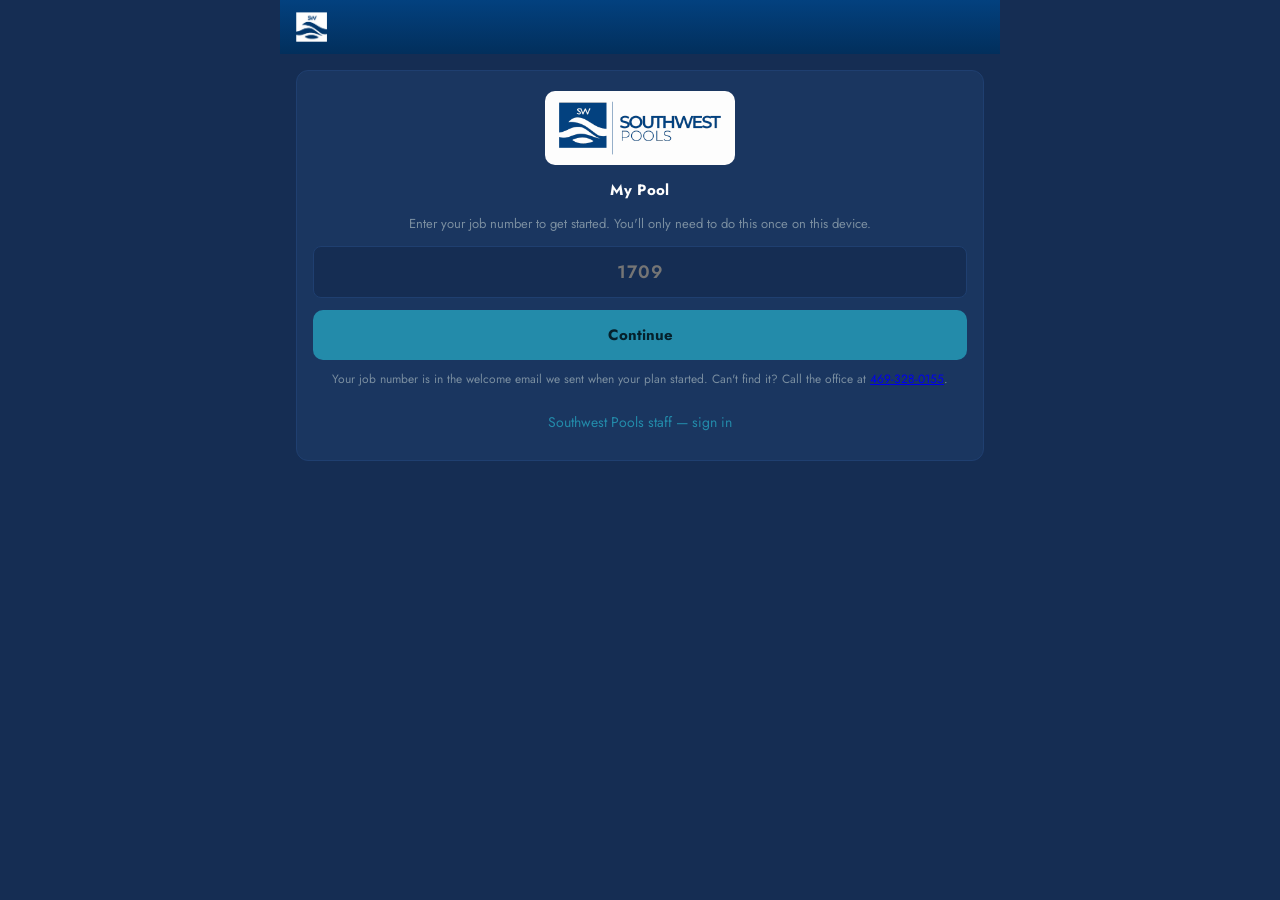
<file: app-preview/index.html>
<!doctype html>
<html lang="en">
  <head>
    <meta charset="utf-8" />
    <meta name="viewport" content="width=device-width, initial-scale=1, viewport-fit=cover" />
    <meta name="theme-color" content="#03417f" />
    <title>Southwest Pools</title>
    <script type="module" crossorigin src="./assets/index-otrYc4lD.js"></script>
    <link rel="stylesheet" crossorigin href="./assets/index-Cf7e47-Q.css">
  <link rel="manifest" href="./manifest.webmanifest"></head>
  <body>
    <div id="root"></div>
  </body>
</html>
</file>
<file: app-preview/assets/index-Cf7e47-Q.css>
@import "https://fonts.googleapis.com/css2?family=Jost:wght@400;500;600;700;800&display=swap";:root{--navy-dark:#152d53;--navy-mid:#1a3660;--navy-light:#1f3f70;--blue:#03417f;--teal:#238baa;--teal-dim:#1a6b83;--white:#fdfdfd;--gray-light:#e6e7e8;--gray-mid:#b8b8b8;--gray-dim:#7a8ea0;--gray:#d0d3d6;--danger:#e05252;--salt-blue:#3498db;--warning:#e8a838;--caution:#e07840;--lsi-corrosive:#d9534f;--lsi-acceptable:#f0ad4e;--lsi-balanced:#5cb85c;--lsi-scale:#9b59b6;--flag-ok:#27ae60;--flag-out:#e74c3c;--flag-watch:#f39c12;--font:"Jost", -apple-system, BlinkMacSystemFont, "Segoe UI", Roboto, sans-serif}*{box-sizing:border-box;-webkit-tap-highlight-color:transparent}html,body,#root{height:100%;margin:0}body{font-family:var(--font);background:var(--navy-dark);color:var(--gray-light);-webkit-font-smoothing:antialiased;font-weight:400}.app{background:var(--navy-dark);max-width:720px;min-height:100%;margin:0 auto}.app-header{background:linear-gradient(180deg, var(--blue), #022f5c);padding:12px 16px;padding-top:calc(12px + env(safe-area-inset-top));align-items:center;gap:12px;display:flex}.app-header img{width:auto;height:30px;display:block}.app-header .who{color:#cfe3f2;margin-left:auto;font-size:13px;font-weight:500}.app-main{padding:16px;padding-bottom:calc(28px + env(safe-area-inset-bottom))}.card{background:var(--navy-mid);border:1px solid var(--navy-light);border-radius:12px;margin-bottom:14px;padding:16px}.card h2{color:var(--white);letter-spacing:.3px;margin:0 0 8px;font-size:15px;font-weight:700}.label{color:var(--gray-mid);text-transform:uppercase;letter-spacing:.6px;font-size:12px;font-weight:700}.hint{color:var(--gray-dim);font-size:13px;line-height:1.5}.num{color:var(--teal);font-weight:800}.guidance{color:var(--gray-light);font-size:14px;line-height:1.6}.guidance strong{color:var(--white);font-weight:700}button.primary{font-family:var(--font);background:var(--teal);color:#05202b;border:0;border-radius:10px;width:100%;min-height:48px;padding:14px 18px;font-size:15px;font-weight:700}.field{margin-bottom:12px;display:block}.field-label{color:var(--gray-mid);text-transform:uppercase;letter-spacing:.6px;align-items:baseline;gap:6px;margin-bottom:4px;font-size:12px;font-weight:700;display:flex}.field-label em{color:var(--gray-dim);text-transform:none;letter-spacing:0;font-style:normal;font-weight:500}.field-label b{margin-left:auto;font-size:11px}.field-input{width:100%;font-family:var(--font);background:var(--navy-dark);color:var(--white);border:1px solid var(--navy-light);border-radius:8px;min-height:46px;padding:12px;font-size:16px;font-weight:600}.field-input:focus{outline:2px solid var(--teal);outline-offset:1px}.field-hint{color:var(--gray-dim);margin-top:4px;font-size:12px;display:block}.field-grid{grid-template-columns:1fr 1fr;gap:0 12px;display:grid}@media (width<=420px){.field-grid{grid-template-columns:1fr}}.lsi{color:#fff;border-radius:10px;align-items:baseline;gap:10px;margin-bottom:10px;padding:12px 14px;display:flex}.lsi strong{font-size:26px;font-weight:800}.lsi span{letter-spacing:1px;font-size:12px;font-weight:700}.flag-list{margin:10px 0 0;padding:0;font-size:14px;list-style:none}.flag-list li{border-top:1px solid var(--navy-light);padding:6px 0}.flag-list span{letter-spacing:.5px;margin-right:8px;font-size:11px;font-weight:800}.flag-list em{color:var(--gray-dim);font-size:12px;font-style:normal}.job-list{margin:12px 0 0;padding:0;list-style:none}.job-list button{text-align:left;background:var(--navy-dark);width:100%;color:var(--gray-light);border:1px solid var(--navy-light);font-family:var(--font);border-radius:10px;gap:2px;min-height:48px;margin-bottom:8px;padding:12px;display:grid}.job-list strong{color:var(--white);font-size:15px;font-weight:700}.job-list span{color:var(--gray-mid);font-size:13px}.job-list em{color:var(--gray-dim);font-size:12px;font-style:normal}.dose{border-top:1px solid var(--navy-light);padding:10px 0}.dose:first-of-type{border-top:0}.dose-head{justify-content:space-between;align-items:baseline;gap:10px;display:flex}.dose-head strong{color:var(--white);font-weight:700}.dose-head .num{font-size:18px}.banner{border-radius:10px;margin-bottom:12px;padding:10px 12px;font-size:14px}.banner.ok{border:1px solid var(--teal);color:var(--white);background:#238baa2e}.banner.warn{border:1px solid var(--warning);color:var(--white);background:#e8a83824}button.link{color:var(--teal);font-family:var(--font);background:0 0;border:0;padding:12px 0;font-size:14px}textarea.field-input{resize:vertical}.signin{text-align:center}.signin-logo{background:#fdfdfd;border-radius:10px;width:190px;max-width:70%;margin:4px auto 14px;padding:10px 14px;display:block}.signin .field-input{text-align:center;letter-spacing:1px;margin-bottom:12px;font-size:18px}.signin .hint{margin-bottom:12px}button.secondary{font-family:var(--font);color:var(--teal);border:1px solid var(--teal);background:0 0;border-radius:10px;width:100%;min-height:46px;padding:12px 16px;font-size:14px;font-weight:700}.photos{margin-top:4px}.history{margin:8px 0 0;padding:0;list-style:none}.history li{border-top:1px solid var(--navy-light);grid-template-columns:auto auto 1fr auto;align-items:baseline;gap:8px;padding:8px 0;font-size:13px;display:grid}.history .chip{color:#fff;border-radius:6px;padding:2px 7px;font-size:12px;font-weight:800}.history b{color:var(--white);font-weight:700}.history em{color:var(--gray-dim);font-size:12px;font-style:normal}.history .src{color:var(--gray-mid);text-transform:uppercase;letter-spacing:.5px;font-size:11px}.switch{flex-wrap:wrap;gap:8px;margin-top:10px;display:flex}.switch button{min-width:110px;font-family:var(--font);background:var(--navy-dark);color:var(--gray-mid);border:1px solid var(--navy-light);border-radius:8px;flex:1;min-height:44px;padding:10px;font-size:13px;font-weight:700}.switch button.on{background:var(--teal);color:#05202b;border-color:var(--teal)}.calc{padding:14px 12px}.calc-top{justify-content:space-between;align-items:flex-start;gap:12px;margin-bottom:14px;display:flex}.calc-cap{letter-spacing:.6px;text-transform:uppercase;color:var(--gray-mid);text-align:center;margin-bottom:5px;font-size:11px;font-weight:700;display:block}.calc-vol input{width:150px;font-family:var(--font);text-align:center;background:var(--navy-dark);color:var(--white);border:1px solid var(--teal);border-radius:8px;min-height:40px;padding:9px;font-size:16px;font-weight:700}.seg{border:1px solid var(--navy-light);border-radius:8px;display:flex;overflow:hidden}.seg button{font-family:var(--font);background:var(--navy-dark);color:var(--gray-mid);border:0;min-height:40px;padding:9px 16px;font-size:13px;font-weight:700}.seg button.on{background:var(--teal);color:#04202b}.calc-volume{width:150px;font-family:var(--font);text-align:center;background:var(--navy-dark);color:var(--white);border:1px solid var(--teal);border-radius:8px;min-height:40px;padding:9px;font-size:16px;font-weight:700}.calc-heads{grid-template-columns:1fr 1.15fr 1fr;margin-bottom:4px;display:grid}.calc-heads span{text-align:center;letter-spacing:.5px;text-transform:uppercase;color:var(--gray-mid);font-size:12px;font-weight:700}.calc-row{grid-template-columns:1fr 1.15fr 1fr;align-items:center;gap:4px;padding:7px 0;display:grid}.calc-side{flex-direction:column;align-items:center;gap:2px;display:flex}.calc-label{text-align:center;line-height:1.25}.calc-label span{color:var(--teal);font-size:14px;font-weight:700}.calc-label em{color:var(--teal-dim);font-size:11px;font-style:italic;display:block}.calc-sub-value{color:var(--gray-dim);font-size:11px;font-weight:600}.calc-static{color:var(--gray-mid);font-size:16px;font-weight:800}.calc-label em.tds-note{color:var(--lsi-acceptable);margin-top:2px;font-size:9px;line-height:1.25}.flag{color:#fff;text-align:center;vertical-align:middle;border-radius:50%;width:16px;height:16px;margin-left:4px;font-size:9px;font-weight:800;line-height:16px;display:inline-block}.flag-ok{background:var(--flag-ok)}.flag-low,.flag-high{background:var(--flag-out)}.stepper{align-items:center;gap:2px;display:flex}.stepper-input{width:68px;font-family:var(--font);text-align:center;background:var(--navy-dark);color:var(--white);border:1px solid var(--teal);-moz-appearance:textfield;border-radius:8px;min-height:42px;padding:9px 2px;font-size:16px;font-weight:700}.stepper-input::-webkit-outer-spin-button{-webkit-appearance:none;margin:0}.stepper-input::-webkit-inner-spin-button{-webkit-appearance:none;margin:0}.arrow{color:var(--teal);font-size:22px;font-family:var(--font);background:0 0;border:0;min-width:26px;min-height:42px;padding:6px 4px;line-height:1}.dial{align-items:center;gap:2px;display:flex}.dial-side{font-family:var(--font);color:var(--gray-dim);background:0 0;border:0;min-width:30px;min-height:42px;padding:8px 3px;font-size:12px;font-weight:600}.dial-value{text-align:center;min-width:62px;color:var(--white);border:1px solid var(--teal);border-radius:8px;padding:9px 2px;font-size:17px;font-weight:800}.lsi-row{padding:10px 0}.lsi-pill{text-align:center;color:#fff;border-radius:8px;min-width:84px;padding:9px 10px;font-size:18px;font-weight:800}.calc-divider{background:var(--teal-dim);opacity:.5;height:1px;margin:10px 0 4px}.tabbar{background:var(--navy-light);border-radius:10px 10px 0 0;margin:0;display:flex;overflow:hidden}.tabbar button{text-align:center;font-family:var(--font);color:var(--gray-mid);background:0 0;border:0;border-bottom:2px solid #0000;flex:1;min-height:44px;padding:11px 0;font-size:11px;font-weight:500}.tabbar button.on{color:var(--teal);background:var(--navy-mid);border-bottom-color:var(--teal);font-weight:700}.tabbody{background:var(--navy-mid);border:1px solid var(--navy-light);border-top:0;border-radius:0 0 10px 10px;margin:0 0 16px;padding:14px 12px}.dose{background:var(--navy-dark);border-radius:10px;margin-bottom:8px;padding:10px 12px}.dose.center{text-align:center}.dose.panel{border:1px solid var(--teal-dim);background:var(--navy-mid);margin-top:14px}.dose.panel.salt{border-color:var(--salt-blue)}.dose-chem{color:var(--teal);font-size:13px;font-weight:700}.dose-chem.warn{color:var(--lsi-acceptable)}.dose-amt{color:var(--white);margin:2px 0;font-size:17px;font-weight:800}.dose-why{color:var(--gray);font-size:11px;line-height:1.45}.panel-title{color:var(--teal);margin-bottom:4px;font-size:13px;font-weight:700}.panel-title.warn{color:var(--lsi-acceptable)}.panel-sub{color:var(--gray-mid);margin-bottom:10px;font-size:11px;line-height:1.4}.group-head{color:var(--teal);text-transform:uppercase;letter-spacing:.5px;margin:18px 0 8px;font-size:11px;font-weight:700}.acid-input{align-items:stretch;gap:8px;margin-bottom:8px;display:flex}.acid-input input{border:1px solid var(--navy-light);background:var(--navy-dark);min-width:0;color:var(--white);font-size:16px;font-family:var(--font);border-radius:8px;flex:1;padding:10px 12px;font-weight:700}.seg.wide{margin-bottom:14px}.seg.wide button{flex:1}.tiles{gap:8px;margin-bottom:8px;display:flex}.tile{background:var(--navy-dark);text-align:center;border-radius:8px;flex:1;padding:8px 6px}.tile span{color:var(--gray-mid);font-size:10px;display:block}.tile strong{color:var(--white);font-size:20px;font-weight:800;line-height:1.1;display:block}.tile em{color:var(--gray-dim);margin-top:3px;font-size:10px;font-style:normal;display:block}.explain{color:var(--gray);background:var(--navy-dark);border-radius:8px;padding:8px 10px;font-size:11px;line-height:1.45}.impact-head{align-items:center;gap:8px;margin-bottom:6px;display:flex}.impact-head select{font-family:var(--font);border:1px solid var(--navy-light);background:var(--navy-dark);color:var(--white);border-radius:8px;flex:1;padding:9px 8px;font-size:14px}.impact-head .x{color:var(--flag-out);background:0 0;border:0;min-height:40px;padding:4px 8px;font-size:20px}.impact-body{align-items:center;gap:10px;display:flex}.impact-body input{min-width:0;font-family:var(--font);text-align:center;background:var(--navy-dark);color:var(--white);border:1px solid var(--teal);border-radius:8px;flex:1;min-height:42px;padding:9px 4px;font-size:15px;font-weight:700}.impact-body .unit{width:44px;color:var(--gray-mid);font-size:11px}.impact-delta{text-align:right;color:var(--teal);flex:1;font-size:13px;font-weight:700}.impact-side{text-align:right;color:var(--gray-mid);margin-top:2px;font-size:11px}.proj-row{color:var(--gray);justify-content:space-between;margin-bottom:3px;font-size:12px;display:flex}.proj-row span:last-child{color:var(--white);font-weight:700}.proj-row.total{border-top:1px solid var(--navy-light);margin-top:6px;padding-top:6px}.proj-row.total span:last-child{font-weight:800}.who-list{flex-direction:column;gap:8px;margin:12px 0 8px;display:flex}.who-btn{text-align:left;width:100%;font-family:var(--font);color:var(--white);background:var(--navy-dark);border:1px solid var(--teal);border-radius:10px;min-height:52px;padding:14px 16px;font-size:16px;font-weight:700}.who-btn:active{background:var(--teal);color:#04202b}.signin-help{margin-top:10px}.panel-title.light{color:var(--white);margin-bottom:10px;font-size:13px}.step{gap:10px;margin-bottom:12px;display:flex}.step-num{background:var(--teal);width:24px;height:24px;color:var(--white);border-radius:12px;flex:none;justify-content:center;align-items:center;font-size:13px;font-weight:800;display:flex}.step-head{color:var(--white);margin-bottom:2px;font-size:13px;font-weight:700}.step-body{color:var(--gray);font-size:12px;line-height:1.45}.safety{color:var(--gray);background:var(--navy-mid);border:1px solid #f0ad4e55;border-radius:10px;margin-top:6px;padding:10px 12px;font-size:11px;line-height:1.5}.safety strong{color:var(--lsi-acceptable)}.warn-note{color:var(--lsi-acceptable);margin-bottom:8px;font-size:11px;font-style:italic;line-height:1.4}.factors{gap:12px;display:flex}.factors>div{flex:1}.col-head{letter-spacing:.5px;text-transform:uppercase;color:var(--gray-mid);margin-bottom:8px;font-size:12px;font-weight:700}.factor{color:var(--gray);justify-content:space-between;padding:3px 0;font-size:12px;display:flex}.factor b{color:var(--white);font-weight:700}.factor.total{border-top:1px solid var(--navy-light);margin-top:4px;padding-top:6px}.factor.total span{font-weight:700}.factor.total b{font-weight:800}.info-row{color:var(--gray);align-items:flex-start;gap:10px;margin-bottom:10px;font-size:12px;line-height:1.45;display:flex}.info-dot{border-radius:50%;flex:none;width:14px;height:14px;margin-top:3px}.info-label{color:var(--white);font-weight:700}.vol-fields{flex-direction:column;gap:8px;display:flex}.vol-field{justify-content:space-between;align-items:center;gap:10px;display:flex}.vol-field span{color:var(--gray);font-size:13px}.vol-field input{width:100px;font-family:var(--font);text-align:center;background:var(--navy-dark);color:var(--white);border:1px solid var(--teal);border-radius:8px;min-height:42px;padding:9px 4px;font-size:15px;font-weight:700}.vol-result{text-align:center;margin:18px 0 10px}.vol-result strong{color:var(--teal);font-size:28px;font-weight:800;display:block}.vol-result span{color:var(--gray-mid);font-size:13px}.ghost{font-size:12px;font-family:var(--font);color:var(--teal);border:1px solid var(--teal);background:0 0;border-radius:20px;min-height:40px;margin:2px auto 10px;padding:8px 14px;font-weight:700;display:block}.job-head h2{font-size:16px}.cc-block{margin-top:12px}.cc-btn{width:100%;min-height:48px;font-family:var(--font);letter-spacing:.3px;color:var(--teal);border:1.5px solid var(--teal);background:0 0;border-radius:10px;justify-content:center;align-items:center;gap:8px;padding:12px 14px;font-size:14px;font-weight:800;text-decoration:none;display:flex}.cc-btn:active{background:var(--navy-dark)}.cc-icon{font-size:16px;line-height:1}.cc-fallback{margin-top:8px}.cc-fallback a{color:var(--teal);font-weight:700}.cc-missing{margin-top:12px}.form-head{justify-content:space-between;align-items:center;gap:12px;display:flex}.form-head h2{margin:0}.form-back{flex:none;margin:0}.form-field{margin:14px 0 0}.form-inline{justify-content:space-between;align-items:center;gap:12px;display:flex}.form-label{letter-spacing:.4px;text-transform:uppercase;color:var(--gray-mid);margin-bottom:7px;font-size:12px;font-weight:800}.form-inline .form-label{margin-bottom:0}.form-label em{text-transform:none;letter-spacing:0;color:var(--gray-dim);font-style:normal;font-weight:600}.field-help{margin-top:6px}.field-input.num-field{text-align:center;width:90px}.field-input.date{width:170px}.field-input.select{appearance:none;cursor:pointer;background-image:linear-gradient(45deg, transparent 50%, var(--teal) 50%), linear-gradient(135deg, var(--teal) 50%, transparent 50%);background-position:calc(100% - 19px) 21px,calc(100% - 13px) 21px;background-repeat:no-repeat;background-size:6px 6px,6px 6px;padding-right:38px}.num-wrap{align-items:center;gap:7px;display:flex}.num-unit{color:var(--gray-mid);font-size:12px}.choice-set{flex-direction:column;gap:8px;display:flex}.choice{text-align:left;min-height:48px;font-family:var(--font);color:var(--white);background:var(--navy-light);border:1.5px solid #0000;border-radius:8px;padding:12px 14px;font-size:14px;font-weight:600}.choice.on{background:color-mix(in srgb, var(--teal) 15%, transparent);border-color:var(--teal);color:var(--white)}.task{background:var(--navy-light);cursor:pointer;border:1px solid #0000;border-radius:8px;align-items:flex-start;gap:10px;margin-bottom:8px;padding:10px 12px;display:flex}.task.on{background:color-mix(in srgb, var(--teal) 13%, transparent);border-color:var(--teal)}.task-box{border:2px solid var(--gray-dim);width:22px;height:22px;color:var(--white);border-radius:6px;flex-shrink:0;justify-content:center;align-items:center;font-size:14px;font-weight:800;display:flex}.task.on .task-box{background:var(--teal);border-color:var(--teal)}.task-text{color:var(--white);font-size:14px;font-weight:600;line-height:1.35}.task-text em{color:var(--gray-mid);margin-top:2px;font-size:11px;font-style:normal;font-weight:400;display:block}.field-bad{border-color:var(--danger)!important}.form-missing{color:var(--danger);margin:10px 4px;font-size:13px;font-weight:600}.form-saved{color:var(--teal);margin:10px 4px;font-size:13px;font-weight:600}.filter-block .hint .teal{color:var(--teal)}.form-go{border-radius:10px;width:100%;margin:10px 0 0}.filter-block .task{margin-top:14px}.vol-locked{text-align:center;background:var(--navy-dark);border:1px solid var(--navy-light);border-radius:8px;width:150px;min-height:40px;padding:6px 9px}.vol-locked span{font-family:var(--font);color:var(--white);font-size:16px;font-weight:700;line-height:1.2;display:block}.vol-locked em{color:var(--gray-dim);letter-spacing:.3px;font-size:10px;font-style:normal;display:block}.field-row-pair{grid-template-columns:1fr 1fr;gap:8px;margin-top:10px;display:grid}.field-row-pair .field-label{flex-direction:column;align-items:stretch;gap:4px}button.dial-value{font-family:var(--font);cursor:pointer;background:0 0}.wheel-backdrop{z-index:50;background:#050f1e99;justify-content:center;align-items:flex-end;display:flex;position:fixed;inset:0}.wheel-sheet{background:var(--navy-mid);border-top:1px solid var(--navy-light);width:100%;max-width:480px;padding:10px 16px calc(16px + env(safe-area-inset-bottom));border-radius:16px 16px 0 0}.wheel-head{justify-content:space-between;align-items:center;padding:4px 0 8px;display:flex}.wheel-head strong{color:var(--white);font-size:16px}.wheel-head .link{padding:8px 4px;font-size:16px}.wheel-done{font-weight:800}.wheel-window{position:relative;overflow:hidden}.wheel-band{border-top:1px solid var(--teal);border-bottom:1px solid var(--teal);pointer-events:none;background:#238baa26;position:absolute;left:0;right:0}.wheel-list{scroll-snap-type:y mandatory;-webkit-overflow-scrolling:touch;scrollbar-width:none;position:relative;overflow-y:scroll}.wheel-list::-webkit-scrollbar{display:none}.wheel-item{text-align:center;scroll-snap-align:center;height:44px;color:var(--gray-dim);font-size:20px;font-weight:600;line-height:44px}.wheel-item.on{color:var(--white);font-size:24px;font-weight:800}.wheel-type{color:var(--gray-mid);margin-top:12px;font-size:12px;display:block}.wheel-type .field-input{margin-top:4px}.hub-tabs{margin-bottom:14px}.hub-tabs button{flex:1}.task-head{justify-content:space-between;align-items:center;gap:8px;display:flex}.task-head h2{margin:0}.task-head .link{padding:4px 0}.task-list button.task-row{text-align:left;flex-direction:column;gap:3px;display:flex}.task-list button.task-row.done{opacity:.55}.task-with,.task-list button.task-row .task-with{color:var(--teal);font-size:13px;font-weight:600}.task-list button.task-row.shared{border-left:5px solid var(--teal)}.task-list .task-flag{color:var(--warning);font-size:12px;font-weight:700}.task-list .task-group{color:var(--teal);text-transform:uppercase;letter-spacing:.5px;font-size:11px;font-style:normal;font-weight:700}.task-desc{white-space:pre-wrap;color:var(--gray);margin:8px 0 0;font-size:13px;line-height:1.5}.q{margin:0 0 14px;display:block}.q-label{color:var(--white);margin-bottom:6px;font-size:13px;font-weight:700}.q .switch{margin-top:0}.q .switch button{min-width:0}.q textarea{margin-top:2px}.q .switch.reasons button{flex:45%;padding:10px 8px}.q .cc-block{margin-bottom:8px}.q .switch button{flex:1}button.danger{font-family:var(--font);background:var(--danger);color:#fff;border:0;border-radius:10px;width:100%;min-height:46px;margin-top:10px;padding:12px 16px;font-size:14px;font-weight:700}.danger-link{margin-top:6px;display:block;color:var(--danger)!important}.task-water{border-top:1px solid var(--line,#e5e7eb);margin-top:14px;padding-top:12px}.history-full li{border-bottom:1px solid #ffffff0f;grid-template-columns:auto 1fr;padding:8px 0}.history-full li>div{flex-direction:column;gap:2px;display:flex}.history-full li em{display:block}.history-full .hist-note{color:var(--gray-mid)}.history-full .hist-problem{color:var(--flag-out)}.history-full .visit-chip{background:#1e7f8c}.hist-pdf{margin:6px 0 4px}
</file>
<file: app/assets/index-Cf7e47-Q.css>
@import "https://fonts.googleapis.com/css2?family=Jost:wght@400;500;600;700;800&display=swap";:root{--navy-dark:#152d53;--navy-mid:#1a3660;--navy-light:#1f3f70;--blue:#03417f;--teal:#238baa;--teal-dim:#1a6b83;--white:#fdfdfd;--gray-light:#e6e7e8;--gray-mid:#b8b8b8;--gray-dim:#7a8ea0;--gray:#d0d3d6;--danger:#e05252;--salt-blue:#3498db;--warning:#e8a838;--caution:#e07840;--lsi-corrosive:#d9534f;--lsi-acceptable:#f0ad4e;--lsi-balanced:#5cb85c;--lsi-scale:#9b59b6;--flag-ok:#27ae60;--flag-out:#e74c3c;--flag-watch:#f39c12;--font:"Jost", -apple-system, BlinkMacSystemFont, "Segoe UI", Roboto, sans-serif}*{box-sizing:border-box;-webkit-tap-highlight-color:transparent}html,body,#root{height:100%;margin:0}body{font-family:var(--font);background:var(--navy-dark);color:var(--gray-light);-webkit-font-smoothing:antialiased;font-weight:400}.app{background:var(--navy-dark);max-width:720px;min-height:100%;margin:0 auto}.app-header{background:linear-gradient(180deg, var(--blue), #022f5c);padding:12px 16px;padding-top:calc(12px + env(safe-area-inset-top));align-items:center;gap:12px;display:flex}.app-header img{width:auto;height:30px;display:block}.app-header .who{color:#cfe3f2;margin-left:auto;font-size:13px;font-weight:500}.app-main{padding:16px;padding-bottom:calc(28px + env(safe-area-inset-bottom))}.card{background:var(--navy-mid);border:1px solid var(--navy-light);border-radius:12px;margin-bottom:14px;padding:16px}.card h2{color:var(--white);letter-spacing:.3px;margin:0 0 8px;font-size:15px;font-weight:700}.label{color:var(--gray-mid);text-transform:uppercase;letter-spacing:.6px;font-size:12px;font-weight:700}.hint{color:var(--gray-dim);font-size:13px;line-height:1.5}.num{color:var(--teal);font-weight:800}.guidance{color:var(--gray-light);font-size:14px;line-height:1.6}.guidance strong{color:var(--white);font-weight:700}button.primary{font-family:var(--font);background:var(--teal);color:#05202b;border:0;border-radius:10px;width:100%;min-height:48px;padding:14px 18px;font-size:15px;font-weight:700}.field{margin-bottom:12px;display:block}.field-label{color:var(--gray-mid);text-transform:uppercase;letter-spacing:.6px;align-items:baseline;gap:6px;margin-bottom:4px;font-size:12px;font-weight:700;display:flex}.field-label em{color:var(--gray-dim);text-transform:none;letter-spacing:0;font-style:normal;font-weight:500}.field-label b{margin-left:auto;font-size:11px}.field-input{width:100%;font-family:var(--font);background:var(--navy-dark);color:var(--white);border:1px solid var(--navy-light);border-radius:8px;min-height:46px;padding:12px;font-size:16px;font-weight:600}.field-input:focus{outline:2px solid var(--teal);outline-offset:1px}.field-hint{color:var(--gray-dim);margin-top:4px;font-size:12px;display:block}.field-grid{grid-template-columns:1fr 1fr;gap:0 12px;display:grid}@media (width<=420px){.field-grid{grid-template-columns:1fr}}.lsi{color:#fff;border-radius:10px;align-items:baseline;gap:10px;margin-bottom:10px;padding:12px 14px;display:flex}.lsi strong{font-size:26px;font-weight:800}.lsi span{letter-spacing:1px;font-size:12px;font-weight:700}.flag-list{margin:10px 0 0;padding:0;font-size:14px;list-style:none}.flag-list li{border-top:1px solid var(--navy-light);padding:6px 0}.flag-list span{letter-spacing:.5px;margin-right:8px;font-size:11px;font-weight:800}.flag-list em{color:var(--gray-dim);font-size:12px;font-style:normal}.job-list{margin:12px 0 0;padding:0;list-style:none}.job-list button{text-align:left;background:var(--navy-dark);width:100%;color:var(--gray-light);border:1px solid var(--navy-light);font-family:var(--font);border-radius:10px;gap:2px;min-height:48px;margin-bottom:8px;padding:12px;display:grid}.job-list strong{color:var(--white);font-size:15px;font-weight:700}.job-list span{color:var(--gray-mid);font-size:13px}.job-list em{color:var(--gray-dim);font-size:12px;font-style:normal}.dose{border-top:1px solid var(--navy-light);padding:10px 0}.dose:first-of-type{border-top:0}.dose-head{justify-content:space-between;align-items:baseline;gap:10px;display:flex}.dose-head strong{color:var(--white);font-weight:700}.dose-head .num{font-size:18px}.banner{border-radius:10px;margin-bottom:12px;padding:10px 12px;font-size:14px}.banner.ok{border:1px solid var(--teal);color:var(--white);background:#238baa2e}.banner.warn{border:1px solid var(--warning);color:var(--white);background:#e8a83824}button.link{color:var(--teal);font-family:var(--font);background:0 0;border:0;padding:12px 0;font-size:14px}textarea.field-input{resize:vertical}.signin{text-align:center}.signin-logo{background:#fdfdfd;border-radius:10px;width:190px;max-width:70%;margin:4px auto 14px;padding:10px 14px;display:block}.signin .field-input{text-align:center;letter-spacing:1px;margin-bottom:12px;font-size:18px}.signin .hint{margin-bottom:12px}button.secondary{font-family:var(--font);color:var(--teal);border:1px solid var(--teal);background:0 0;border-radius:10px;width:100%;min-height:46px;padding:12px 16px;font-size:14px;font-weight:700}.photos{margin-top:4px}.history{margin:8px 0 0;padding:0;list-style:none}.history li{border-top:1px solid var(--navy-light);grid-template-columns:auto auto 1fr auto;align-items:baseline;gap:8px;padding:8px 0;font-size:13px;display:grid}.history .chip{color:#fff;border-radius:6px;padding:2px 7px;font-size:12px;font-weight:800}.history b{color:var(--white);font-weight:700}.history em{color:var(--gray-dim);font-size:12px;font-style:normal}.history .src{color:var(--gray-mid);text-transform:uppercase;letter-spacing:.5px;font-size:11px}.switch{flex-wrap:wrap;gap:8px;margin-top:10px;display:flex}.switch button{min-width:110px;font-family:var(--font);background:var(--navy-dark);color:var(--gray-mid);border:1px solid var(--navy-light);border-radius:8px;flex:1;min-height:44px;padding:10px;font-size:13px;font-weight:700}.switch button.on{background:var(--teal);color:#05202b;border-color:var(--teal)}.calc{padding:14px 12px}.calc-top{justify-content:space-between;align-items:flex-start;gap:12px;margin-bottom:14px;display:flex}.calc-cap{letter-spacing:.6px;text-transform:uppercase;color:var(--gray-mid);text-align:center;margin-bottom:5px;font-size:11px;font-weight:700;display:block}.calc-vol input{width:150px;font-family:var(--font);text-align:center;background:var(--navy-dark);color:var(--white);border:1px solid var(--teal);border-radius:8px;min-height:40px;padding:9px;font-size:16px;font-weight:700}.seg{border:1px solid var(--navy-light);border-radius:8px;display:flex;overflow:hidden}.seg button{font-family:var(--font);background:var(--navy-dark);color:var(--gray-mid);border:0;min-height:40px;padding:9px 16px;font-size:13px;font-weight:700}.seg button.on{background:var(--teal);color:#04202b}.calc-volume{width:150px;font-family:var(--font);text-align:center;background:var(--navy-dark);color:var(--white);border:1px solid var(--teal);border-radius:8px;min-height:40px;padding:9px;font-size:16px;font-weight:700}.calc-heads{grid-template-columns:1fr 1.15fr 1fr;margin-bottom:4px;display:grid}.calc-heads span{text-align:center;letter-spacing:.5px;text-transform:uppercase;color:var(--gray-mid);font-size:12px;font-weight:700}.calc-row{grid-template-columns:1fr 1.15fr 1fr;align-items:center;gap:4px;padding:7px 0;display:grid}.calc-side{flex-direction:column;align-items:center;gap:2px;display:flex}.calc-label{text-align:center;line-height:1.25}.calc-label span{color:var(--teal);font-size:14px;font-weight:700}.calc-label em{color:var(--teal-dim);font-size:11px;font-style:italic;display:block}.calc-sub-value{color:var(--gray-dim);font-size:11px;font-weight:600}.calc-static{color:var(--gray-mid);font-size:16px;font-weight:800}.calc-label em.tds-note{color:var(--lsi-acceptable);margin-top:2px;font-size:9px;line-height:1.25}.flag{color:#fff;text-align:center;vertical-align:middle;border-radius:50%;width:16px;height:16px;margin-left:4px;font-size:9px;font-weight:800;line-height:16px;display:inline-block}.flag-ok{background:var(--flag-ok)}.flag-low,.flag-high{background:var(--flag-out)}.stepper{align-items:center;gap:2px;display:flex}.stepper-input{width:68px;font-family:var(--font);text-align:center;background:var(--navy-dark);color:var(--white);border:1px solid var(--teal);-moz-appearance:textfield;border-radius:8px;min-height:42px;padding:9px 2px;font-size:16px;font-weight:700}.stepper-input::-webkit-outer-spin-button{-webkit-appearance:none;margin:0}.stepper-input::-webkit-inner-spin-button{-webkit-appearance:none;margin:0}.arrow{color:var(--teal);font-size:22px;font-family:var(--font);background:0 0;border:0;min-width:26px;min-height:42px;padding:6px 4px;line-height:1}.dial{align-items:center;gap:2px;display:flex}.dial-side{font-family:var(--font);color:var(--gray-dim);background:0 0;border:0;min-width:30px;min-height:42px;padding:8px 3px;font-size:12px;font-weight:600}.dial-value{text-align:center;min-width:62px;color:var(--white);border:1px solid var(--teal);border-radius:8px;padding:9px 2px;font-size:17px;font-weight:800}.lsi-row{padding:10px 0}.lsi-pill{text-align:center;color:#fff;border-radius:8px;min-width:84px;padding:9px 10px;font-size:18px;font-weight:800}.calc-divider{background:var(--teal-dim);opacity:.5;height:1px;margin:10px 0 4px}.tabbar{background:var(--navy-light);border-radius:10px 10px 0 0;margin:0;display:flex;overflow:hidden}.tabbar button{text-align:center;font-family:var(--font);color:var(--gray-mid);background:0 0;border:0;border-bottom:2px solid #0000;flex:1;min-height:44px;padding:11px 0;font-size:11px;font-weight:500}.tabbar button.on{color:var(--teal);background:var(--navy-mid);border-bottom-color:var(--teal);font-weight:700}.tabbody{background:var(--navy-mid);border:1px solid var(--navy-light);border-top:0;border-radius:0 0 10px 10px;margin:0 0 16px;padding:14px 12px}.dose{background:var(--navy-dark);border-radius:10px;margin-bottom:8px;padding:10px 12px}.dose.center{text-align:center}.dose.panel{border:1px solid var(--teal-dim);background:var(--navy-mid);margin-top:14px}.dose.panel.salt{border-color:var(--salt-blue)}.dose-chem{color:var(--teal);font-size:13px;font-weight:700}.dose-chem.warn{color:var(--lsi-acceptable)}.dose-amt{color:var(--white);margin:2px 0;font-size:17px;font-weight:800}.dose-why{color:var(--gray);font-size:11px;line-height:1.45}.panel-title{color:var(--teal);margin-bottom:4px;font-size:13px;font-weight:700}.panel-title.warn{color:var(--lsi-acceptable)}.panel-sub{color:var(--gray-mid);margin-bottom:10px;font-size:11px;line-height:1.4}.group-head{color:var(--teal);text-transform:uppercase;letter-spacing:.5px;margin:18px 0 8px;font-size:11px;font-weight:700}.acid-input{align-items:stretch;gap:8px;margin-bottom:8px;display:flex}.acid-input input{border:1px solid var(--navy-light);background:var(--navy-dark);min-width:0;color:var(--white);font-size:16px;font-family:var(--font);border-radius:8px;flex:1;padding:10px 12px;font-weight:700}.seg.wide{margin-bottom:14px}.seg.wide button{flex:1}.tiles{gap:8px;margin-bottom:8px;display:flex}.tile{background:var(--navy-dark);text-align:center;border-radius:8px;flex:1;padding:8px 6px}.tile span{color:var(--gray-mid);font-size:10px;display:block}.tile strong{color:var(--white);font-size:20px;font-weight:800;line-height:1.1;display:block}.tile em{color:var(--gray-dim);margin-top:3px;font-size:10px;font-style:normal;display:block}.explain{color:var(--gray);background:var(--navy-dark);border-radius:8px;padding:8px 10px;font-size:11px;line-height:1.45}.impact-head{align-items:center;gap:8px;margin-bottom:6px;display:flex}.impact-head select{font-family:var(--font);border:1px solid var(--navy-light);background:var(--navy-dark);color:var(--white);border-radius:8px;flex:1;padding:9px 8px;font-size:14px}.impact-head .x{color:var(--flag-out);background:0 0;border:0;min-height:40px;padding:4px 8px;font-size:20px}.impact-body{align-items:center;gap:10px;display:flex}.impact-body input{min-width:0;font-family:var(--font);text-align:center;background:var(--navy-dark);color:var(--white);border:1px solid var(--teal);border-radius:8px;flex:1;min-height:42px;padding:9px 4px;font-size:15px;font-weight:700}.impact-body .unit{width:44px;color:var(--gray-mid);font-size:11px}.impact-delta{text-align:right;color:var(--teal);flex:1;font-size:13px;font-weight:700}.impact-side{text-align:right;color:var(--gray-mid);margin-top:2px;font-size:11px}.proj-row{color:var(--gray);justify-content:space-between;margin-bottom:3px;font-size:12px;display:flex}.proj-row span:last-child{color:var(--white);font-weight:700}.proj-row.total{border-top:1px solid var(--navy-light);margin-top:6px;padding-top:6px}.proj-row.total span:last-child{font-weight:800}.who-list{flex-direction:column;gap:8px;margin:12px 0 8px;display:flex}.who-btn{text-align:left;width:100%;font-family:var(--font);color:var(--white);background:var(--navy-dark);border:1px solid var(--teal);border-radius:10px;min-height:52px;padding:14px 16px;font-size:16px;font-weight:700}.who-btn:active{background:var(--teal);color:#04202b}.signin-help{margin-top:10px}.panel-title.light{color:var(--white);margin-bottom:10px;font-size:13px}.step{gap:10px;margin-bottom:12px;display:flex}.step-num{background:var(--teal);width:24px;height:24px;color:var(--white);border-radius:12px;flex:none;justify-content:center;align-items:center;font-size:13px;font-weight:800;display:flex}.step-head{color:var(--white);margin-bottom:2px;font-size:13px;font-weight:700}.step-body{color:var(--gray);font-size:12px;line-height:1.45}.safety{color:var(--gray);background:var(--navy-mid);border:1px solid #f0ad4e55;border-radius:10px;margin-top:6px;padding:10px 12px;font-size:11px;line-height:1.5}.safety strong{color:var(--lsi-acceptable)}.warn-note{color:var(--lsi-acceptable);margin-bottom:8px;font-size:11px;font-style:italic;line-height:1.4}.factors{gap:12px;display:flex}.factors>div{flex:1}.col-head{letter-spacing:.5px;text-transform:uppercase;color:var(--gray-mid);margin-bottom:8px;font-size:12px;font-weight:700}.factor{color:var(--gray);justify-content:space-between;padding:3px 0;font-size:12px;display:flex}.factor b{color:var(--white);font-weight:700}.factor.total{border-top:1px solid var(--navy-light);margin-top:4px;padding-top:6px}.factor.total span{font-weight:700}.factor.total b{font-weight:800}.info-row{color:var(--gray);align-items:flex-start;gap:10px;margin-bottom:10px;font-size:12px;line-height:1.45;display:flex}.info-dot{border-radius:50%;flex:none;width:14px;height:14px;margin-top:3px}.info-label{color:var(--white);font-weight:700}.vol-fields{flex-direction:column;gap:8px;display:flex}.vol-field{justify-content:space-between;align-items:center;gap:10px;display:flex}.vol-field span{color:var(--gray);font-size:13px}.vol-field input{width:100px;font-family:var(--font);text-align:center;background:var(--navy-dark);color:var(--white);border:1px solid var(--teal);border-radius:8px;min-height:42px;padding:9px 4px;font-size:15px;font-weight:700}.vol-result{text-align:center;margin:18px 0 10px}.vol-result strong{color:var(--teal);font-size:28px;font-weight:800;display:block}.vol-result span{color:var(--gray-mid);font-size:13px}.ghost{font-size:12px;font-family:var(--font);color:var(--teal);border:1px solid var(--teal);background:0 0;border-radius:20px;min-height:40px;margin:2px auto 10px;padding:8px 14px;font-weight:700;display:block}.job-head h2{font-size:16px}.cc-block{margin-top:12px}.cc-btn{width:100%;min-height:48px;font-family:var(--font);letter-spacing:.3px;color:var(--teal);border:1.5px solid var(--teal);background:0 0;border-radius:10px;justify-content:center;align-items:center;gap:8px;padding:12px 14px;font-size:14px;font-weight:800;text-decoration:none;display:flex}.cc-btn:active{background:var(--navy-dark)}.cc-icon{font-size:16px;line-height:1}.cc-fallback{margin-top:8px}.cc-fallback a{color:var(--teal);font-weight:700}.cc-missing{margin-top:12px}.form-head{justify-content:space-between;align-items:center;gap:12px;display:flex}.form-head h2{margin:0}.form-back{flex:none;margin:0}.form-field{margin:14px 0 0}.form-inline{justify-content:space-between;align-items:center;gap:12px;display:flex}.form-label{letter-spacing:.4px;text-transform:uppercase;color:var(--gray-mid);margin-bottom:7px;font-size:12px;font-weight:800}.form-inline .form-label{margin-bottom:0}.form-label em{text-transform:none;letter-spacing:0;color:var(--gray-dim);font-style:normal;font-weight:600}.field-help{margin-top:6px}.field-input.num-field{text-align:center;width:90px}.field-input.date{width:170px}.field-input.select{appearance:none;cursor:pointer;background-image:linear-gradient(45deg, transparent 50%, var(--teal) 50%), linear-gradient(135deg, var(--teal) 50%, transparent 50%);background-position:calc(100% - 19px) 21px,calc(100% - 13px) 21px;background-repeat:no-repeat;background-size:6px 6px,6px 6px;padding-right:38px}.num-wrap{align-items:center;gap:7px;display:flex}.num-unit{color:var(--gray-mid);font-size:12px}.choice-set{flex-direction:column;gap:8px;display:flex}.choice{text-align:left;min-height:48px;font-family:var(--font);color:var(--white);background:var(--navy-light);border:1.5px solid #0000;border-radius:8px;padding:12px 14px;font-size:14px;font-weight:600}.choice.on{background:color-mix(in srgb, var(--teal) 15%, transparent);border-color:var(--teal);color:var(--white)}.task{background:var(--navy-light);cursor:pointer;border:1px solid #0000;border-radius:8px;align-items:flex-start;gap:10px;margin-bottom:8px;padding:10px 12px;display:flex}.task.on{background:color-mix(in srgb, var(--teal) 13%, transparent);border-color:var(--teal)}.task-box{border:2px solid var(--gray-dim);width:22px;height:22px;color:var(--white);border-radius:6px;flex-shrink:0;justify-content:center;align-items:center;font-size:14px;font-weight:800;display:flex}.task.on .task-box{background:var(--teal);border-color:var(--teal)}.task-text{color:var(--white);font-size:14px;font-weight:600;line-height:1.35}.task-text em{color:var(--gray-mid);margin-top:2px;font-size:11px;font-style:normal;font-weight:400;display:block}.field-bad{border-color:var(--danger)!important}.form-missing{color:var(--danger);margin:10px 4px;font-size:13px;font-weight:600}.form-saved{color:var(--teal);margin:10px 4px;font-size:13px;font-weight:600}.filter-block .hint .teal{color:var(--teal)}.form-go{border-radius:10px;width:100%;margin:10px 0 0}.filter-block .task{margin-top:14px}.vol-locked{text-align:center;background:var(--navy-dark);border:1px solid var(--navy-light);border-radius:8px;width:150px;min-height:40px;padding:6px 9px}.vol-locked span{font-family:var(--font);color:var(--white);font-size:16px;font-weight:700;line-height:1.2;display:block}.vol-locked em{color:var(--gray-dim);letter-spacing:.3px;font-size:10px;font-style:normal;display:block}.field-row-pair{grid-template-columns:1fr 1fr;gap:8px;margin-top:10px;display:grid}.field-row-pair .field-label{flex-direction:column;align-items:stretch;gap:4px}button.dial-value{font-family:var(--font);cursor:pointer;background:0 0}.wheel-backdrop{z-index:50;background:#050f1e99;justify-content:center;align-items:flex-end;display:flex;position:fixed;inset:0}.wheel-sheet{background:var(--navy-mid);border-top:1px solid var(--navy-light);width:100%;max-width:480px;padding:10px 16px calc(16px + env(safe-area-inset-bottom));border-radius:16px 16px 0 0}.wheel-head{justify-content:space-between;align-items:center;padding:4px 0 8px;display:flex}.wheel-head strong{color:var(--white);font-size:16px}.wheel-head .link{padding:8px 4px;font-size:16px}.wheel-done{font-weight:800}.wheel-window{position:relative;overflow:hidden}.wheel-band{border-top:1px solid var(--teal);border-bottom:1px solid var(--teal);pointer-events:none;background:#238baa26;position:absolute;left:0;right:0}.wheel-list{scroll-snap-type:y mandatory;-webkit-overflow-scrolling:touch;scrollbar-width:none;position:relative;overflow-y:scroll}.wheel-list::-webkit-scrollbar{display:none}.wheel-item{text-align:center;scroll-snap-align:center;height:44px;color:var(--gray-dim);font-size:20px;font-weight:600;line-height:44px}.wheel-item.on{color:var(--white);font-size:24px;font-weight:800}.wheel-type{color:var(--gray-mid);margin-top:12px;font-size:12px;display:block}.wheel-type .field-input{margin-top:4px}.hub-tabs{margin-bottom:14px}.hub-tabs button{flex:1}.task-head{justify-content:space-between;align-items:center;gap:8px;display:flex}.task-head h2{margin:0}.task-head .link{padding:4px 0}.task-list button.task-row{text-align:left;flex-direction:column;gap:3px;display:flex}.task-list button.task-row.done{opacity:.55}.task-with,.task-list button.task-row .task-with{color:var(--teal);font-size:13px;font-weight:600}.task-list button.task-row.shared{border-left:5px solid var(--teal)}.task-list .task-flag{color:var(--warning);font-size:12px;font-weight:700}.task-list .task-group{color:var(--teal);text-transform:uppercase;letter-spacing:.5px;font-size:11px;font-style:normal;font-weight:700}.task-desc{white-space:pre-wrap;color:var(--gray);margin:8px 0 0;font-size:13px;line-height:1.5}.q{margin:0 0 14px;display:block}.q-label{color:var(--white);margin-bottom:6px;font-size:13px;font-weight:700}.q .switch{margin-top:0}.q .switch button{min-width:0}.q textarea{margin-top:2px}.q .switch.reasons button{flex:45%;padding:10px 8px}.q .cc-block{margin-bottom:8px}.q .switch button{flex:1}button.danger{font-family:var(--font);background:var(--danger);color:#fff;border:0;border-radius:10px;width:100%;min-height:46px;margin-top:10px;padding:12px 16px;font-size:14px;font-weight:700}.danger-link{margin-top:6px;display:block;color:var(--danger)!important}.task-water{border-top:1px solid var(--line,#e5e7eb);margin-top:14px;padding-top:12px}.history-full li{border-bottom:1px solid #ffffff0f;grid-template-columns:auto 1fr;padding:8px 0}.history-full li>div{flex-direction:column;gap:2px;display:flex}.history-full li em{display:block}.history-full .hist-note{color:var(--gray-mid)}.history-full .hist-problem{color:var(--flag-out)}.history-full .visit-chip{background:#1e7f8c}.hist-pdf{margin:6px 0 4px}
</file>
